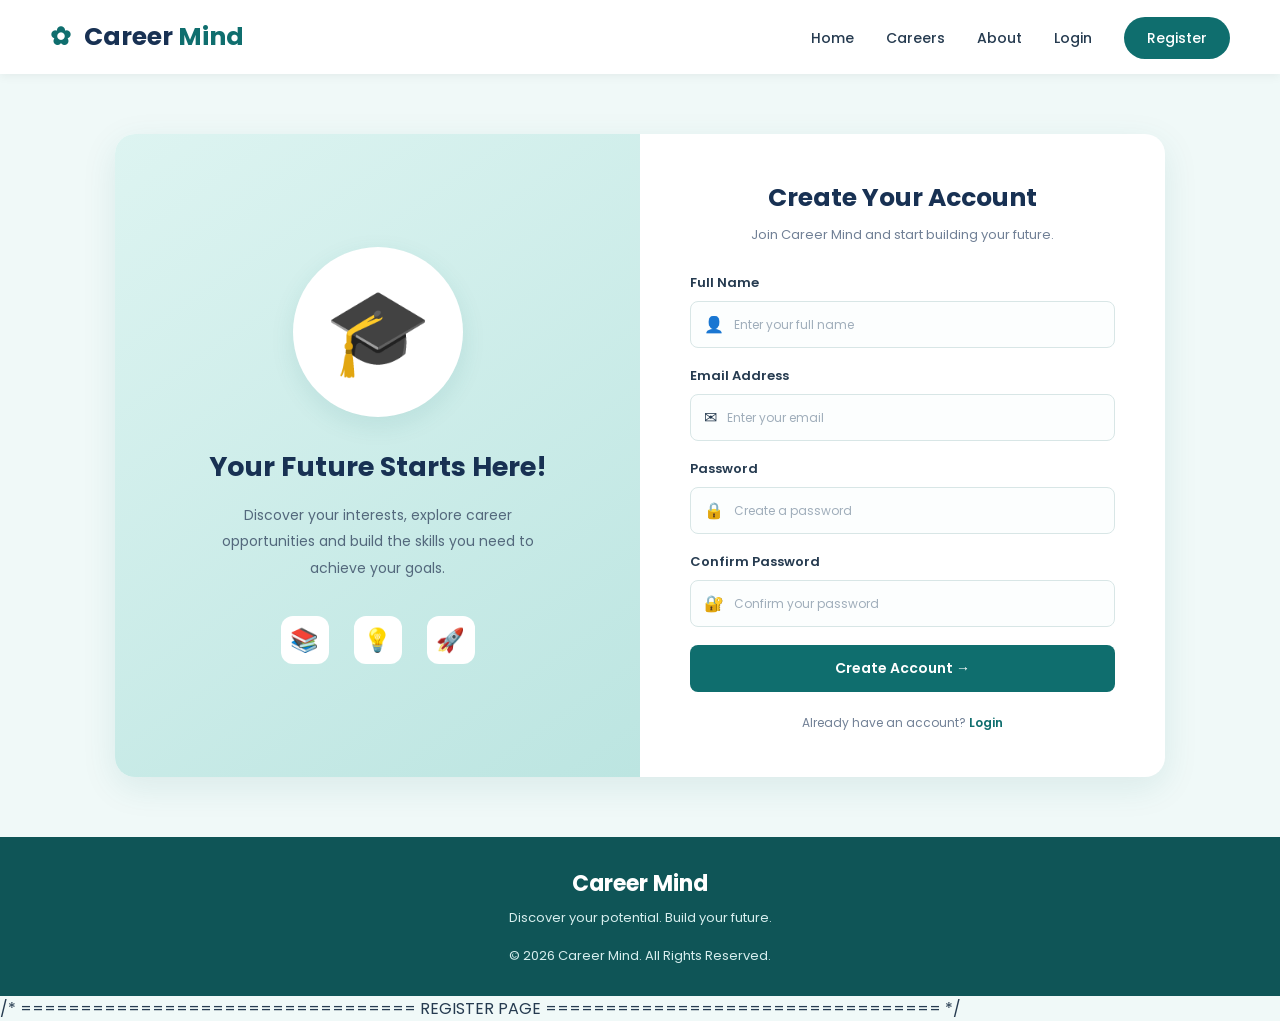
<file: Register.html>
<!DOCTYPE html>
<html lang="en">
<head>
    <meta charset="UTF-8">
    <meta name="viewport" content="width=device-width, initial-scale=1.0">

    <title>Register | Career Mind</title>

    <link rel="stylesheet" href="style.css">

    <link rel="preconnect" href="https://fonts.googleapis.com">
    <link rel="preconnect" href="https://fonts.gstatic.com" crossorigin>
    <link href="https://fonts.googleapis.com/css2?family=Poppins:wght@300;400;500;600;700&display=swap" rel="stylesheet">
</head>

<body class="auth-page">

    <!-- Navigation -->
    <header>
        <nav class="navbar">

            <a href="index.html" class="logo">
                <span class="logo-icon">✿</span>
                Career <span>Mind</span>
            </a>

            <ul class="nav-links">
                <li><a href="index.html">Home</a></li>
                <li><a href="careers.html">Careers</a></li>
                <li><a href="about.html">About</a></li>
                <li><a href="login.html">Login</a></li>
                <li><a href="register.html" class="register-btn">Register</a></li>
            </ul>

        </nav>
    </header>


    <!-- Register Section -->
    <section class="register-section">

        <div class="register-container">

            <!-- Left Illustration -->
            <div class="register-illustration">

                <div class="illustration-circle">
                    <span>🎓</span>
                </div>

                <h2>Your Future Starts Here!</h2>

                <p>
                    Discover your interests, explore career opportunities
                    and build the skills you need to achieve your goals.
                </p>

                <div class="illustration-decoration">
                    <span>📚</span>
                    <span>💡</span>
                    <span>🚀</span>
                </div>

            </div>


            <!-- Registration Form -->
            <div class="register-card">

                <div class="form-heading">

                    <h1>Create Your Account</h1>

                    <p>
                        Join Career Mind and start building your future.
                    </p>

                </div>


                <form id="registerForm">

                    <!-- Full Name -->
                    <div class="form-group">

                        <label for="fullname">Full Name</label>

                        <div class="input-box">
                            <span>👤</span>

                            <input
                                type="text"
                                id="fullname"
                                name="fullname"
                                placeholder="Enter your full name"
                                required
                            >
                        </div>

                    </div>


                    <!-- Email -->
                    <div class="form-group">

                        <label for="email">Email Address</label>

                        <div class="input-box">
                            <span>✉</span>

                            <input
                                type="email"
                                id="email"
                                name="email"
                                placeholder="Enter your email"
                                required
                            >
                        </div>

                    </div>


                    <!-- Password -->
                    <div class="form-group">

                        <label for="password">Password</label>

                        <div class="input-box">
                            <span>🔒</span>

                            <input
                                type="password"
                                id="password"
                                name="password"
                                placeholder="Create a password"
                                minlength="8"
                                required
                            >
                        </div>

                    </div>


                    <!-- Confirm Password -->
                    <div class="form-group">

                        <label for="confirmPassword">Confirm Password</label>

                        <div class="input-box">
                            <span>🔐</span>

                            <input
                                type="password"
                                id="confirmPassword"
                                name="confirmPassword"
                                placeholder="Confirm your password"
                                minlength="8"
                                required
                            >
                        </div>

                    </div>


                    <p id="errorMessage" class="error-message"></p>

                    <!-- Register Button -->
                    <button type="submit" class="register-submit">
                        Create Account →
                    </button>

                </form>


                <div class="login-link">

                    <p>
                        Already have an account?
                        <a href="login.html">Login</a>
                    </p>

                </div>

            </div>

        </div>

    </section>


    <!-- Footer -->
    <footer>

        <div class="footer-content">

            <h3>Career Mind</h3>

            <p>Discover your potential. Build your future.</p>

            <p class="copyright">
                © 2026 Career Mind. All Rights Reserved.
            </p>

        </div>

    </footer>


    <!-- Basic Form Validation -->
    <script>

        const form = document.getElementById("registerForm");

        form.addEventListener("submit", function(event) {

            event.preventDefault();

            const password =
                document.getElementById("password").value;

            const confirmPassword =
                document.getElementById("confirmPassword").value;

            const errorMessage =
                document.getElementById("errorMessage");

            if (password !== confirmPassword) {

                errorMessage.textContent =
                    "Passwords do not match!";

                return;
            }

            errorMessage.textContent = "";

            alert("Registration form validated successfully!");

        });

    </script>


/* =================================
   REGISTER PAGE
================================= */
<style>
.auth-page {
    background: #F0F9F8;
}


/* Register Section */

.register-section {
    min-height: 650px;
    padding: 60px 7%;
    display: flex;
    justify-content: center;
    align-items: center;
}


/* Main Container */

.register-container {
    width: 100%;
    max-width: 1050px;
    display: grid;
    grid-template-columns: 1fr 1fr;
    background: white;
    border-radius: 20px;
    overflow: hidden;
    box-shadow: 0 10px 35px rgba(15, 110, 110, 0.10);
}


/* Left Illustration */

.register-illustration {
    background: linear-gradient(
        145deg,
        #DDF4F1,
        #BCE5E1
    );

    padding: 55px 40px;
    display: flex;
    flex-direction: column;
    justify-content: center;
    align-items: center;
    text-align: center;
}

.illustration-circle {
    width: 170px;
    height: 170px;
    background: white;
    border-radius: 50%;
    display: flex;
    justify-content: center;
    align-items: center;
    font-size: 85px;
    margin-bottom: 30px;
    box-shadow: 0 8px 25px rgba(15, 110, 110, 0.10);
}

.register-illustration h2 {
    color: #183153;
    font-size: 27px;
    margin-bottom: 15px;
}

.register-illustration p {
    color: #53687C;
    font-size: 14px;
    line-height: 1.9;
    max-width: 350px;
}

.illustration-decoration {
    display: flex;
    gap: 25px;
    margin-top: 35px;
}

.illustration-decoration span {
    background: white;
    width: 48px;
    height: 48px;
    border-radius: 12px;
    display: flex;
    justify-content: center;
    align-items: center;
    font-size: 23px;
}


/* Register Card */

.register-card {
    padding: 45px 50px;
}

.form-heading {
    text-align: center;
    margin-bottom: 28px;
}

.form-heading h1 {
    color: #183153;
    font-size: 25px;
    margin-bottom: 8px;
}

.form-heading p {
    color: #718096;
    font-size: 13px;
}


/* Form Fields */

.form-group {
    margin-bottom: 18px;
}

.form-group label {
    display: block;
    color: #263B50;
    font-size: 13px;
    font-weight: 600;
    margin-bottom: 8px;
}

.input-box {
    display: flex;
    align-items: center;
    border: 1px solid #D8E6E6;
    border-radius: 8px;
    padding: 0 13px;
    background: #FCFEFE;
    transition: 0.3s;
}

.input-box:focus-within {
    border-color: #0F6E6E;
    box-shadow: 0 0 0 3px rgba(15,110,110,0.08);
}

.input-box span {
    font-size: 16px;
    margin-right: 10px;
}

.input-box input {
    width: 100%;
    height: 45px;
    border: none;
    outline: none;
    background: transparent;
    font-family: 'Poppins', sans-serif;
    font-size: 12px;
    color: #263B50;
}

.input-box input::placeholder {
    color: #A0AEBB;
}


/* Error Message */

.error-message {
    color: #D93025;
    font-size: 12px;
    margin-bottom: 12px;
}


/* Submit Button */

.register-submit {
    width: 100%;
    padding: 13px;
    border: none;
    border-radius: 8px;
    background: #0F6E6E;
    color: white;
    font-family: 'Poppins', sans-serif;
    font-size: 14px;
    font-weight: 600;
    cursor: pointer;
    transition: 0.3s;
}

.register-submit:hover {
    background: #084F50;
}


/* Login Link */

.login-link {
    text-align: center;
    margin-top: 22px;
}

.login-link p {
    font-size: 12px;
    color: #718096;
}

.login-link a {
    color: #0F6E6E;
    text-decoration: none;
    font-weight: 600;
}

.login-link a:hover {
    text-decoration: underline;
}


/* Responsive Design */

@media (max-width: 850px) {

    .register-container {
        grid-template-columns: 1fr;
        max-width: 550px;
    }

    .register-illustration {
        padding: 35px 25px;
    }

    .illustration-circle {
        width: 110px;
        height: 110px;
        font-size: 55px;
        margin-bottom: 20px;
    }

    .register-card {
        padding: 35px;
    }
}

@media (max-width: 480px) {

    .register-section {
        padding: 30px 15px;
    }

    .register-card {
        padding: 25px 20px;
    }

    .register-illustration h2 {
        font-size: 22px;
    }

    .form-heading h1 {
        font-size: 22px;
    }
}
</style>
</body>
</html>
</file>
<file: style.css>
/* GENERAL SETTINGS */

* {
    margin: 0;
    padding: 0;
    box-sizing: border-box;
}

body {
    font-family: 'Poppins', sans-serif;
    background: #ffffff;
    color: #263B50;
}


/* NAVIGATION BAR */

header {
    background: white;
    box-shadow: 0 2px 10px rgba(0,0,0,0.06);
    position: sticky;
    top: 0;
    z-index: 100;
}

.navbar {
    max-width: 1250px;
    margin: auto;
    padding: 18px 35px;
    display: flex;
    justify-content: space-between;
    align-items: center;
}

.logo {
    font-size: 25px;
    font-weight: 700;
    color: #183153;
    text-decoration: none;
}

.logo span:last-child {
    color: #0F6E6E;
}

.logo-icon {
    color: #0F6E6E;
    margin-right: 8px;
}

.nav-links {
    display: flex;
    align-items: center;
    list-style: none;
    gap: 32px;
}

.nav-links a {
    text-decoration: none;
    color: #263B50;
    font-size: 14px;
    font-weight: 500;
    transition: 0.3s;
}

.nav-links a:hover,
.nav-links a.active {
    color: #0F6E6E;
}

.nav-links .register-btn {
    background: #0F6E6E;
    color: white;
    padding: 11px 23px;
    border-radius: 30px;
}

.nav-links .register-btn:hover {
    background: #084F50;
    color: white;
}


/* HERO SECTION */

.hero {
    min-height: 490px;
    padding: 65px 7%;
    display: flex;
    align-items: center;
    justify-content: space-between;
    gap: 45px;
    background: linear-gradient(
        110deg,
        #ffffff,
        #E9F8F7
    );
}

.hero-content {
    max-width: 540px;
}

.tagline {
    color: #0F8585;
    font-size: 13px;
    font-weight: 600;
    letter-spacing: 3px;
    margin-bottom: 20px;
}

.hero h1 {
    font-size: 49px;
    line-height: 1.25;
    color: #183153;
    margin-bottom: 20px;
}

.hero h1 span {
    color: #0F6E6E;
}

.hero-description {
    font-size: 15px;
    line-height: 1.9;
    color: #53687C;
    margin-bottom: 28px;
}

.hero-buttons {
    display: flex;
    gap: 15px;
}

.primary-btn,
.secondary-btn {
    display: inline-block;
    padding: 13px 28px;
    border-radius: 30px;
    text-decoration: none;
    font-size: 14px;
    font-weight: 600;
    transition: 0.3s;
}

.primary-btn {
    background: #0F6E6E;
    color: white;
}

.primary-btn:hover {
    background: #084F50;
    transform: translateY(-2px);
}

.secondary-btn {
    border: 1.5px solid #0F6E6E;
    color: #0F6E6E;
}

.secondary-btn:hover {
    background: #E1F3F2;
}


/* HERO IMAGE */

.hero-image {
    width: 48%;
    max-width: 570px;
    height: 350px;
    position: relative;
}

.hero-image img {
    width: 100%;
    height: 100%;
    object-fit: cover;
    border-radius: 25px;
    opacity: 0.92;
}

.floating-card {
    position: absolute;
    padding: 11px 22px;
    color: white;
    font-size: 14px;
    font-weight: 600;
    border-radius: 8px;
    box-shadow: 0 5px 15px rgba(0,0,0,0.15);
}

.card-one {
    background: #159B8C;
    top: 35px;
    right: -15px;
}

.card-two {
    background: #3768C8;
    top: 105px;
    right: -5px;
}

.card-three {
    background: #F2A52B;
    top: 175px;
    right: -15px;
}

.card-four {
    background: #8956B5;
    top: 245px;
    right: 0;
}


/* HOW IT WORKS */

.how-it-works {
    padding: 65px 7%;
    background: #F4FBFA;
}

.section-heading {
    text-align: center;
    margin-bottom: 40px;
}

.section-heading h2 {
    font-size: 32px;
    color: #183153;
    margin-bottom: 10px;
}

.section-heading p {
    font-size: 14px;
    color: #657B8D;
}

.steps-container {
    display: grid;
    grid-template-columns: repeat(3, 1fr);
    gap: 25px;
    max-width: 1200px;
    margin: auto;
}

.step-card {
    background: white;
    border: 1px solid #DCEDEC;
    border-radius: 15px;
    padding: 30px 22px;
    text-align: center;
    transition: 0.3s;
}

.step-card:hover {
    transform: translateY(-7px);
    box-shadow: 0 10px 25px rgba(15,110,110,0.10);
}

.step-icon {
    width: 65px;
    height: 65px;
    border-radius: 50%;
    display: flex;
    justify-content: center;
    align-items: center;
    margin: 0 auto 20px;
    font-size: 28px;
}

.blue {
    background: #E0ECFF;
}

.green {
    background: #DDF5ED;
}

.orange {
    background: #FFF0D9;
}

.step-card h3 {
    font-size: 18px;
    color: #183153;
    margin-bottom: 12px;
}

.step-card p {
    font-size: 13px;
    line-height: 1.8;
    color: #687B8B;
}


/* FOOTER */

footer {
    background: #0F5557;
    color: white;
    padding: 30px 20px;
    text-align: center;
}

.footer-content h3 {
    font-size: 22px;
    margin-bottom: 8px;
}

.footer-content p {
    font-size: 13px;
    color: #D7EEEE;
}

.copyright {
    margin-top: 18px;
}


/* RESPONSIVE DESIGN */

@media (max-width: 850px) {

    .navbar {
        flex-direction: column;
        gap: 18px;
    }

    .nav-links {
        gap: 15px;
        flex-wrap: wrap;
        justify-content: center;
    }

    .hero {
        flex-direction: column;
        text-align: center;
    }

    .hero-content {
        max-width: 100%;
    }

    .hero h1 {
        font-size: 38px;
    }

    .hero-buttons {
        justify-content: center;
    }

    .hero-image {
        width: 100%;
        max-width: 550px;
    }

    .steps-container {
        grid-template-columns: 1fr;
    }
}


@media (max-width: 480px) {

    .navbar {
        padding: 15px;
    }

    .nav-links {
        gap: 12px;
    }

    .nav-links a {
        font-size: 12px;
    }

    .hero {
        padding: 45px 20px;
    }

    .hero h1 {
        font-size: 32px;
    }

    .hero-image {
        height: 240px;
    }

    .floating-card {
        font-size: 10px;
        padding: 8px 12px;
        right: 0;
    }

    .section-heading h2 {
        font-size: 26px;
    }

}
</file>
